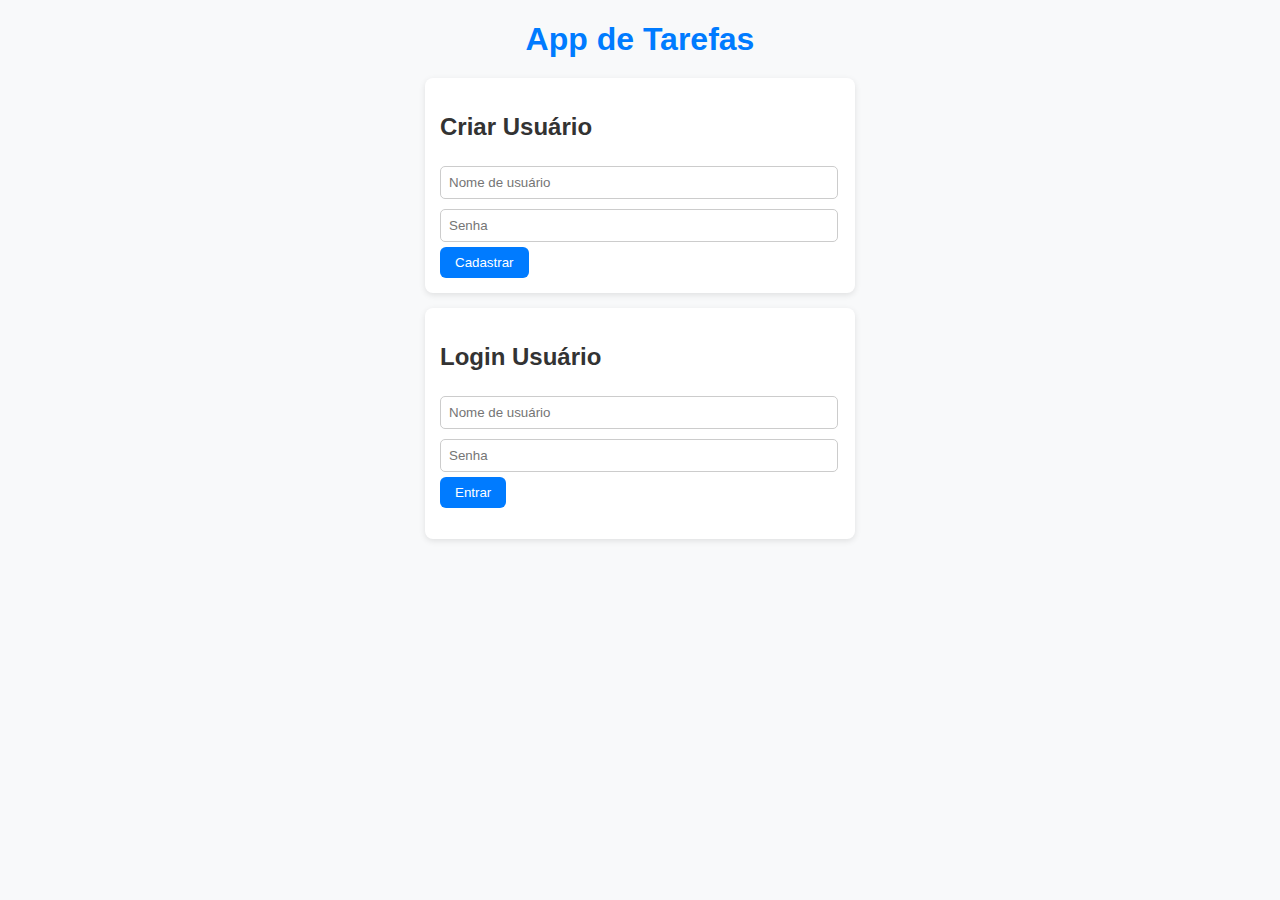
<file: view/index.html>
<!DOCTYPE html>
<html lang="pt-BR">
<head>
    <meta charset="UTF-8">
    <title>LOGIN</title>
    <link rel="stylesheet" href="styles.css">
</head>
<body>
<div class="container">
    <h1>App de Tarefas</h1>

    <section class="card">
        <h2>Criar Usuário</h2>
        <input type="text" id="newUsername" placeholder="Nome de usuário">
        <input type="password" id="newPassword" placeholder="Senha">
        <button id="btnCreateUser">Cadastrar</button>
    </section>

    <section class="card">
        <h2>Login Usuário</h2>
        <input type="text" id="loginUsername" placeholder="Nome de usuário">
        <input type="password" id="loginPassword" placeholder="Senha">
        <button id="btnLoginUser">Entrar</button>
        <p id="loginResult"></p>
    </section>
</div>

<script type="module" src="script.js"></script>
</body>
</html>
</file>
<file: view/styles.css>
body {
  font-family: Arial, sans-serif;
  margin: 20px;
  background: #f8f9fa;
  color: #333;
}

h1 {
  text-align: center;
  margin-bottom: 20px;
  color: #007bff;
}

section {
  background: white;
  padding: 15px;
  margin: 15px auto;
  border-radius: 8px;
  box-shadow: 0 2px 6px rgba(0,0,0,0.1);
  width: 400px;
}

input {
  margin: 5px 0;
  padding: 8px;
  width: 95%;
  border: 1px solid #ccc;
  border-radius: 5px;
}

button {
  margin: auto;
  padding: 8px 15px;
  background: #007bff;
  color: white;
  border: none;
  border-radius: 6px;
  cursor: pointer;

}

button:hover {
  background: #0056b3;
}

ul {
  list-style: none;
  padding: 0;
}

ul li {
  background: #e9ecef;
  margin: 5px 0;
  padding: 8px;
  border-radius: 5px;
}
</file>
